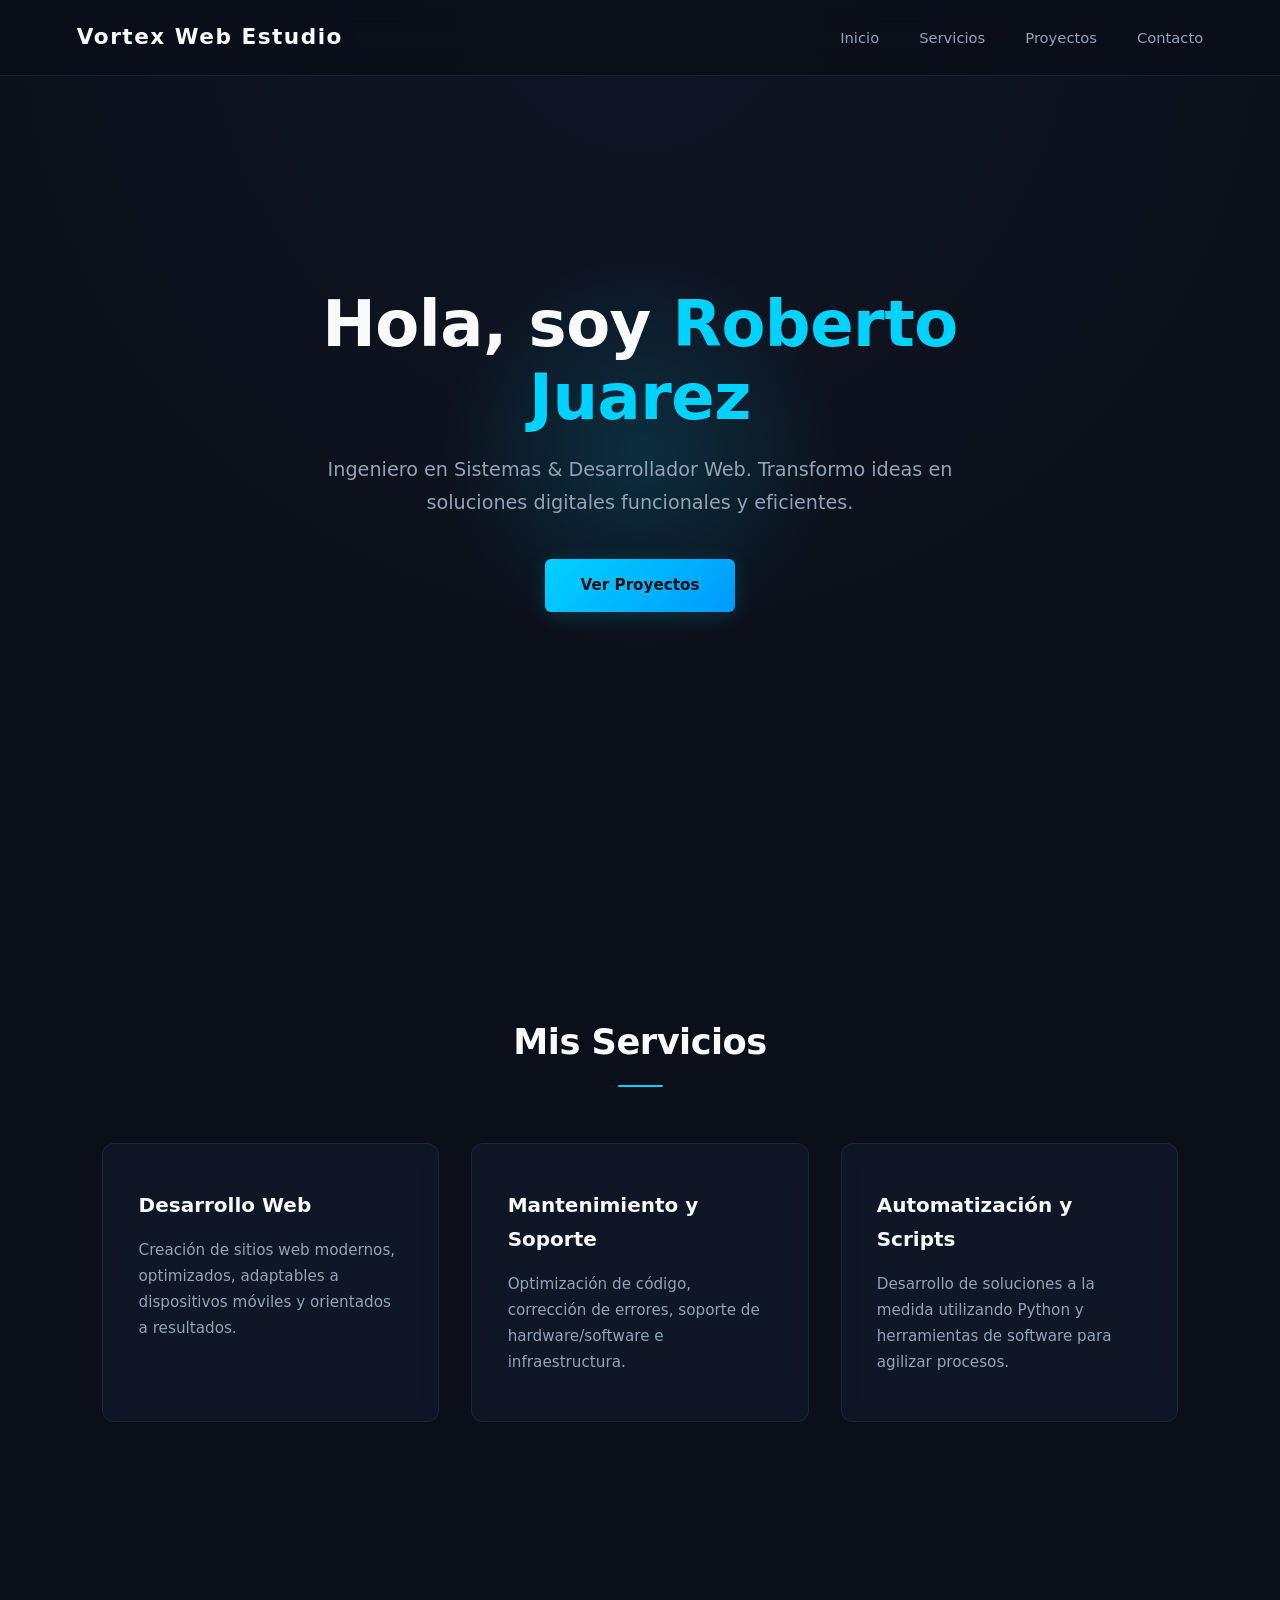
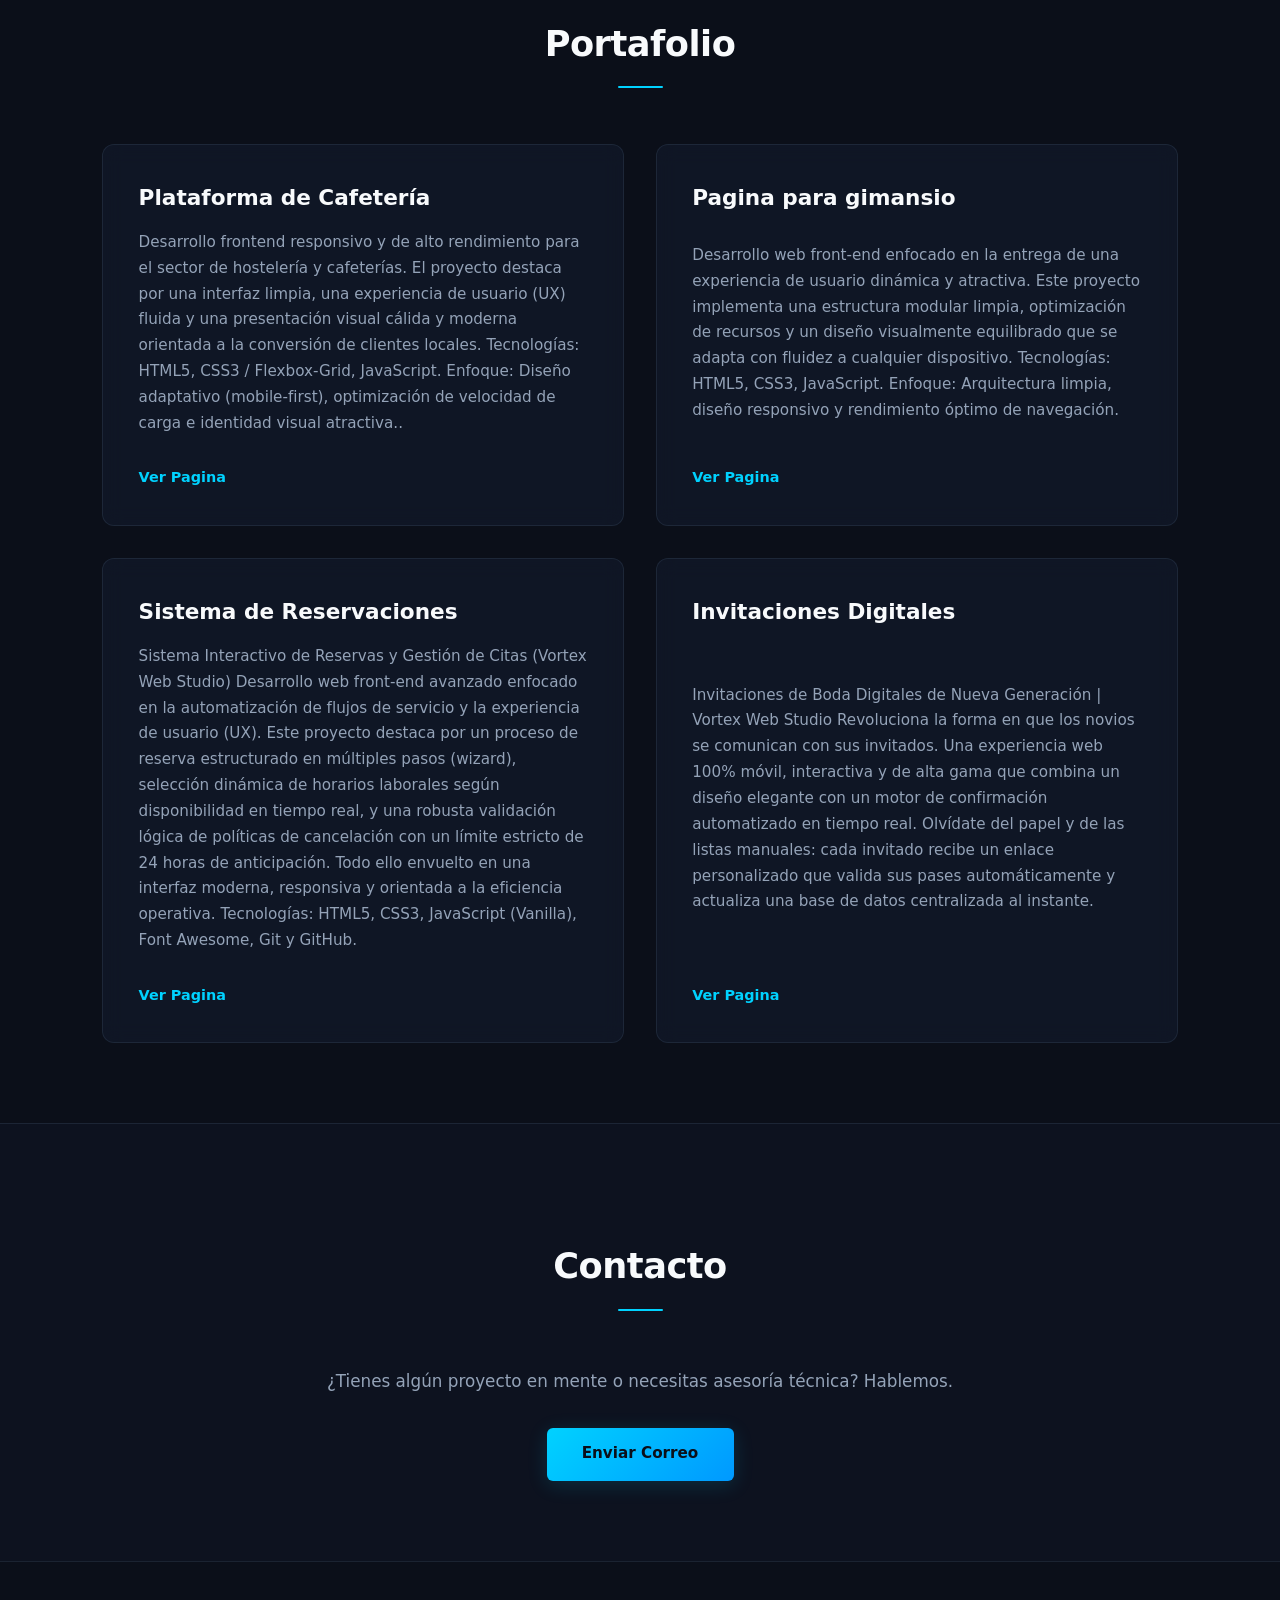
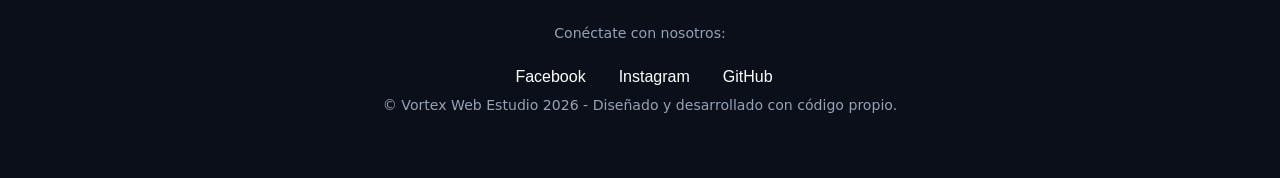
<file: index.html>
<!DOCTYPE html>
<html lang="es">
    <head>
  <meta charset="UTF-8">
    <meta name="viewport" content="width=device-width, initial-scale=1.0">
    <meta name="description" content="Portafolio profesional y servicios de desarrollo web y soluciones tecnológicas.">
     <title> Vortex Web Estudio | Desarrollador & Servicios Web</title>  
       
     <link rel="stylesheet" href="style.css">
    </head>
    <body>
      <header>
        <div class="logo">
            <a href="#">Vortex Web Estudio</a>
        </div>
        <nav>
            <ul>
                <li><a href="index.html">Inicio</a></li>
                <li><a href="#servicios">Servicios</a></li>
                <li><a href="#proyectos">Proyectos</a></li>
                <li><a href="contacto.html" >Contacto</a></li>
            </ul>
        </nav>
    </header>

    <!-- 2. SECCIÓN PRINCIPAL (HERO) -->
    <section id="index.html" class="hero">
        <div class="hero-content">
            <h1>Hola, soy <span class="highlight">Roberto Juarez</span></h1>
            <p>Ingeniero en Sistemas & Desarrollador Web. Transformo ideas en soluciones digitales funcionales y eficientes.</p>
            <a href="#proyectos" class="btn">Ver Proyectos</a>
        </div>
    </section>

    <!-- 3. SECCIÓN DE SERVICIOS -->
    <section id="servicios" class="services">
        <h2>Mis Servicios</h2>
        <div class="services-grid">
            <div class="service-card">
                <h3>Desarrollo Web</h3>
                <p>Creación de sitios web modernos, optimizados, adaptables a dispositivos móviles y orientados a resultados.</p>
            </div>
            <div class="service-card">
                <h3>Mantenimiento y Soporte</h3>
                <p>Optimización de código, corrección de errores, soporte de hardware/software e infraestructura.</p>
            </div>
            <div class="service-card">
                <h3>Automatización y Scripts</h3>
                <p>Desarrollo de soluciones a la medida utilizando Python y herramientas de software para agilizar procesos.</p>
            </div>
        </div>
    </section>

    <!-- 4. SECCIÓN DE PROYECTOS / PORTAFOLIO -->
    <section id="proyectos" class="projects">
        <h2>Portafolio</h2>
        <div class="projects-grid">
            <!-- Proyecto 1 -->
            <article class="project-card">
                <h3>Plataforma de Cafetería</h3>
                <p> Desarrollo frontend responsivo y de alto rendimiento para el sector de hostelería y cafeterías. El proyecto destaca por una interfaz limpia, una experiencia de usuario (UX) fluida y una presentación visual cálida y moderna orientada a la conversión de clientes locales.

                        Tecnologías: HTML5, CSS3 / Flexbox-Grid, JavaScript.

                        Enfoque: Diseño adaptativo (mobile-first), optimización de velocidad de carga e identidad visual atractiva..</p>
                <a href="https://robertocje.github.io/cafeteria/" target="_blank">Ver Pagina</a>
            </article>
            <!-- Proyecto 2 -->
            <article class="project-card">
                <h3>Pagina para gimansio</h3>
                <p>Desarrollo web front-end enfocado en la entrega de una experiencia de usuario dinámica y atractiva. Este proyecto implementa una estructura modular limpia, optimización de recursos y un diseño visualmente equilibrado que se adapta con fluidez a cualquier dispositivo.

                  Tecnologías: HTML5, CSS3, JavaScript.

                    Enfoque: Arquitectura limpia, diseño responsivo y rendimiento óptimo de navegación.</p>
                <a href="https://robertocje.github.io/proyecto-4/" target="_blank">Ver Pagina</a>
            </article>
            <!-- Proyecto 3 -->
            <article class="project-card">
                <h3>Sistema de Reservaciones</h3>
                <p>Sistema Interactivo de Reservas y Gestión de Citas (Vortex Web Studio)

Desarrollo web front-end avanzado enfocado en la automatización de flujos de servicio y la experiencia de usuario (UX). Este proyecto destaca por un proceso de reserva estructurado en múltiples pasos (wizard), selección dinámica de horarios laborales según disponibilidad en tiempo real, y una robusta validación lógica de políticas de cancelación con un límite estricto de 24 horas de anticipación. Todo ello envuelto en una interfaz moderna, responsiva y orientada a la eficiencia operativa.

Tecnologías: HTML5, CSS3, JavaScript (Vanilla), Font Awesome, Git y GitHub.</p>
                <a href="https://robertocje.github.io/sistema-_citas/" target="_blank">Ver Pagina</a>
            </article>
             <article class="project-card">
            <h3>Invitaciones Digitales</h3>
            <p>Invitaciones de Boda Digitales de Nueva Generación | Vortex Web Studio
Revoluciona la forma en que los novios se comunican con sus invitados. Una experiencia web 100% móvil, interactiva y de alta gama que combina un diseño elegante con un motor de confirmación automatizado en tiempo real. Olvídate del papel y de las listas manuales: cada invitado recibe un enlace personalizado que valida sus pases automáticamente y actualiza una base de datos centralizada al instante.</p>
            <a href="https://robertocje.github.io/Invitaciones-digitales/" target="_blank">Ver Pagina</a>
        </article>

        </div>
           </section>

    <!-- 5. SECCIÓN DE CONTACTO -->
    <section id="contacto" class="contact">
        <h2>Contacto</h2>
        <p>¿Tienes algún proyecto en mente o necesitas asesoría técnica? Hablemos.</p>
        <!-- Puedes enlazar redes, correo o un formulario -->
        <a href="contacto.html" class="btn">Enviar Correo</a>
    </section>

    <!-- 6. PIE DE PÁGINA -->
    <footer>
      <div class="social-section">
                <p>Conéctate con nosotros:</p>
                <div class="social-links">
                    <!-- Enlace a Facebook -->
                    <a href="https://www.facebook.com/profile.php?id=61594541106682" target="_blank" rel="noopener noreferrer" class="social-icon facebook" aria-label="Facebook">
                        <i class="fa-brands fa-facebook"></i> Facebook
                    </a>
                    
                    <!-- Enlace a Instagram -->
                    <a href="https://www.instagram.com/vortexwebestudio/" target="_blank" rel="noopener noreferrer" class="social-icon instagram" aria-label="Instagram">
                        <i class="fa-brands fa-instagram"></i> Instagram
                    </a>
                    
                    <!-- Enlace a GitHub -->
                    <a href="https://github.com/RobertoCje" target="_blank" rel="noopener noreferrer" class="social-icon github" aria-label="GitHub">
                        <i class="fa-brands fa-github"></i> GitHub
                    </a>
                </div>
        <p>&copy; Vortex Web Estudio 2026 - Diseñado y desarrollado con código propio.</p>
    </footer>
    </body>
</html>
</file>
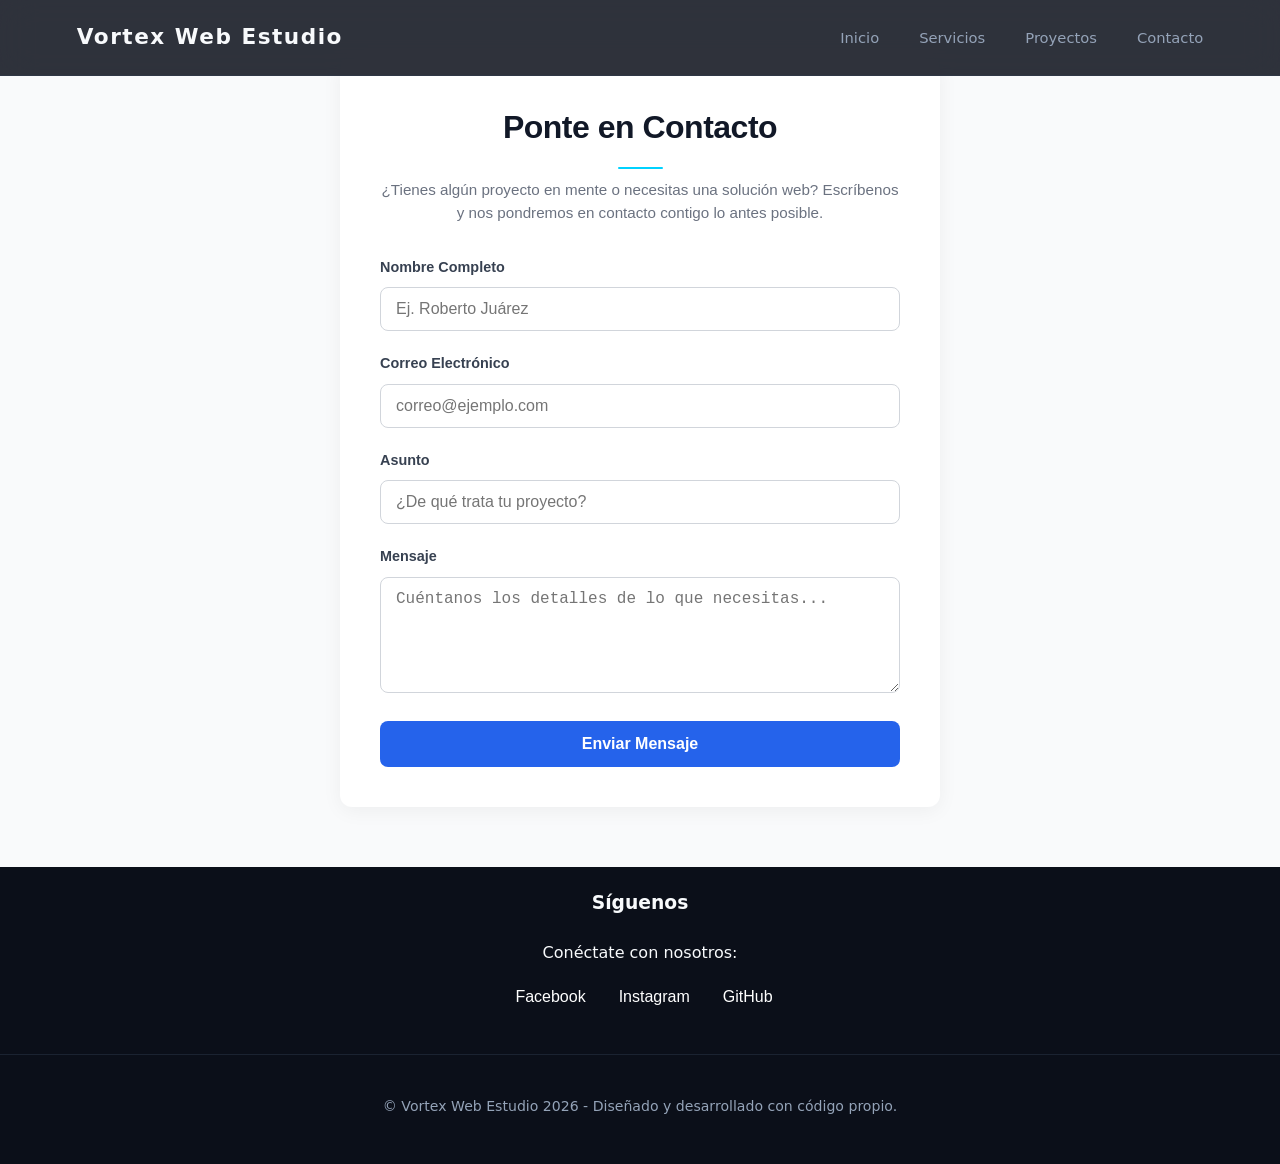
<file: contacto.html>
<!DOCTYPE html>
<html lang="es">
    <head>
        <meta charset="UTF-8">
        <meta name="viewport" content="width=device-width, initial-scale=1.0">
        <meta name="description" content="Portafolio profesional y servicios de desarrollo web y soluciones tecnológicas.">
        <title>Vortex Web Estudio | Desarrollador & Servicios Web</title>  
        <link rel="stylesheet" href="style.css">
    </head>
    <body>
        <header>
            <div class="logo">
                <a href="index.html">Vortex Web Estudio</a>
            </div>
            <nav>
                <ul>
                    <li><a href="index.html">Inicio</a></li>
                    <li><a href="#servicios">Servicios</a></li>
                    <li><a href="#proyectos">Proyectos</a></li>
                    <li><a href="#contacto">Contacto</a></li>
                </ul>
            </nav>
        </header>

        <main>
            <!-- Aquí puedes agregar tus secciones de inicio, servicios o proyectos si las tienes separadas -->

            <section id="contacto" class="contact-section">
                <div class="contact-container">
                    <div class="contact-header">
                        <h2>Ponte en Contacto</h2>
                        <p>¿Tienes algún proyecto en mente o necesitas una solución web? Escríbenos y nos pondremos en contacto contigo lo antes posible.</p>
                    </div>

                    <!-- Reemplaza TU_ENDPOINT_DE_FORMSPREE con el enlace real que te dé Formspree -->
                    <form id="contactForm" class="contact-form" action="https://formspree.io/f/xeaoywze" method="POST">
                        <div class="form-group">
                            <label for="nombre">Nombre Completo</label>
                            <input type="text" id="nombre" name="nombre" placeholder="Ej. Roberto Juárez" required>
                        </div>

                        <div class="form-group">
                            <label for="email">Correo Electrónico</label>
                            <input type="email" id="email" name="email" placeholder="correo@ejemplo.com" required>
                        </div>

                        <div class="form-group">
                            <label for="asunto">Asunto</label>
                            <input type="text" id="asunto" name="asunto" placeholder="¿De qué trata tu proyecto?" required>
                        </div>

                        <div class="form-group">
                            <label for="mensaje">Mensaje</label>
                            <textarea id="mensaje" name="mensaje" rows="5" placeholder="Cuéntanos los detalles de lo que necesitas..." required></textarea>
                        </div>

                        <button type="submit" class="btn-submit">Enviar Mensaje</button>
                    </form>
                </div>
            </section>
            <div class="social-section">
    <h3>Síguenos</h3>
    <div class="social-section">
                <p>Conéctate con nosotros:</p>
                <div class="social-links">
                    <!-- Enlace a Facebook -->
                    <a href="https://www.facebook.com/profile.php?id=61594541106682" target="_blank" rel="noopener noreferrer" class="social-icon facebook" aria-label="Facebook">
                        <i class="fa-brands fa-facebook"></i> Facebook
                    </a>
                    
                    <!-- Enlace a Instagram -->
                    <a href="https://www.instagram.com/vortexwebestudio/" target="_blank" rel="noopener noreferrer" class="social-icon instagram" aria-label="Instagram">
                        <i class="fa-brands fa-instagram"></i> Instagram
                    </a>
                    
                    <!-- Enlace a GitHub -->
                    <a href="https://github.com/RobertoCje" target="_blank" rel="noopener noreferrer" class="social-icon github" aria-label="GitHub">
                        <i class="fa-brands fa-github"></i> GitHub
                    </a>
                </div>
</div>

        </main>

        <footer>
            <p>&copy; Vortex Web Estudio 2026 - Diseñado y desarrollado con código propio.</p>
        </footer>
    </body>
</html>
</file>
<file: style.css>
/* ==========================================
   VARIABLES DE DISEÑO (Identidad Vortex)
========================================== */
:root {
    --bg-primary: #0b0f19;                      /* Fondo base ultra oscuro y limpio */
    --bg-secondary: #131b2e;                    /* Superficies secundarias */
    --bg-card: rgba(19, 27, 46, 0.6);           /* Tarjetas con sutil transparencia */
    --bg-card-hover: rgba(27, 38, 59, 0.8);     /* Estado hover de tarjetas */
    --accent: #00d2ff;                          /* Azul tecnológico brillante */
    --accent-glow: rgba(0, 210, 255, 0.15);
    --text-main: #f8fafc;                       /* Texto principal claro */
    --text-muted: #94a3b8;                      /* Texto secundario elegante */
    --border-color: rgba(51, 65, 85, 0.4);      /* Bordes sutiles y limpios */
    --border-hover: rgba(0, 210, 255, 0.3);     /* Borde activo */
    --transition: all 0.35s cubic-bezier(0.4, 0, 0.2, 1);
}

/* ==========================================
   ESTILOS GENERALES Y RESET
========================================== */
* {
    margin: 0;
    padding: 0;
    box-sizing: border-box;
}

html {
    scroll-behavior: smooth;
}

body {
    font-family: 'Segoe UI', system-ui, -apple-system, sans-serif;
    background-color: var(--bg-primary);
    /* Fondo limpio con un degradado radial muy sutil que aporta profundidad profesional */
    background-image: radial-gradient(circle at 50% 0%, rgba(19, 27, 46, 0.6) 0%, transparent 70%);
    background-attachment: fixed;
    color: var(--text-main);
    line-height: 1.7;
    min-height: 100vh;
}

a {
    text-decoration: none;
    color: inherit;
}

ul {
    list-style: none;
}

/* ==========================================
   HEADER Y NAVEGACIÓN
========================================== */
header {
    position: fixed;
    top: 0;
    left: 0;
    width: 100%;
    display: flex;
    justify-content: space-between;
    align-items: center;
    padding: 1.2rem 6%;
    background-color: rgba(11, 15, 25, 0.85);
    backdrop-filter: blur(16px);
    -webkit-backdrop-filter: blur(16px);
    border-bottom: 1px solid var(--border-color);
    z-index: 1000;
}

.logo a {
    font-size: 1.35rem;
    font-weight: 700;
    letter-spacing: 1.5px;
    color: var(--text-main);
}

.logo a span {
    color: var(--accent);
}

nav ul {
    display: flex;
    gap: 2.5rem;
}

nav a {
    font-size: 0.92rem;
    font-weight: 500;
    color: var(--text-muted);
    transition: var(--transition);
}

nav a:hover {
    color: var(--accent);
}

/* ==========================================
   SECCIÓN HERO (PRINCIPAL)
========================================== */
.hero {
    min-height: 100vh;
    display: flex;
    align-items: center;
    justify-content: center;
    text-align: center;
    padding: 0 1.5rem;
    position: relative;
}

.hero::after {
    content: '';
    position: absolute;
    width: 400px;
    height: 400px;
    background: radial-gradient(circle, var(--accent-glow) 0%, transparent 70%);
    top: 50%;
    left: 50%;
    transform: translate(-50%, -50%);
    z-index: -1;
    pointer-events: none;
}

.hero-content {
    max-width: 850px;
}

.hero h1 {
    font-size: clamp(2.5rem, 5vw, 4.2rem);
    font-weight: 800;
    margin-bottom: 1.2rem;
    line-height: 1.15;
    letter-spacing: -0.5px;
}

.highlight {
    color: var(--accent);
}

.hero p {
    font-size: clamp(1rem, 2vw, 1.2rem);
    color: var(--text-muted);
    margin-bottom: 2.5rem;
    max-width: 650px;
    margin-left: auto;
    margin-right: auto;
}

/* Botones con estilo ejecutivo */
.btn {
    display: inline-block;
    padding: 0.85rem 2.2rem;
    background: linear-gradient(135deg, #00d2ff, #0099ff);
    color: #0b0f19;
    font-weight: 600;
    font-size: 0.95rem;
    border-radius: 6px;
    box-shadow: 0 4px 20px var(--accent-glow);
    transition: var(--transition);
}

.btn:hover {
    transform: translateY(-2px);
    box-shadow: 0 6px 25px rgba(0, 210, 255, 0.35);
    filter: brightness(1.05);
}

/* ==========================================
   SECCIONES GENERALES (SERVICIOS Y PROYECTOS)
========================================== */
section {
    padding: 7rem 8% 5rem;
}

section h2 {
    text-align: center;
    font-size: 2.2rem;
    margin-bottom: 3.5rem;
    font-weight: 700;
    letter-spacing: -0.5px;
    position: relative;
}

section h2::after {
    content: '';
    display: block;
    width: 45px;
    height: 2px;
    background-color: var(--accent);
    margin: 0.8rem auto 0;
    border-radius: 2px;
}

/* Grid de Servicios */
.services-grid {
    display: grid;
    grid-template-columns: repeat(auto-fit, minmax(300px, 1fr));
    gap: 2rem;
}

.service-card {
    background-color: var(--bg-card);
    backdrop-filter: blur(10px);
    -webkit-backdrop-filter: blur(10px);
    padding: 2.8rem 2.2rem;
    border-radius: 12px;
    border: 1px solid var(--border-color);
    transition: var(--transition);
}

.service-card:hover {
    background-color: var(--bg-card-hover);
    border-color: var(--border-hover);
    transform: translateY(-4px);
    box-shadow: 0 12px 35px rgba(0, 0, 0, 0.4);
}

.service-card h3 {
    font-size: 1.25rem;
    margin-bottom: 1rem;
    color: var(--text-main);
    font-weight: 600;
}

.service-card p {
    color: var(--text-muted);
    font-size: 0.95rem;
}

/* Grid de Proyectos / Portafolio */
.projects-grid {
    display: grid;
    grid-template-columns: repeat(auto-fit, minmax(340px, 1fr));
    gap: 2rem;
}

.project-card {
    background-color: var(--bg-card);
    backdrop-filter: blur(10px);
    -webkit-backdrop-filter: blur(10px);
    border: 1px solid var(--border-color);
    border-radius: 12px;
    padding: 2.2rem;
    transition: var(--transition);
    display: flex;
    flex-direction: column;
    justify-content: space-between;
}

.project-card:hover {
    background-color: var(--bg-card-hover);
    border-color: var(--border-hover);
    transform: translateY(-4px);
    box-shadow: 0 12px 35px rgba(0, 0, 0, 0.4);
}

.project-card h3 {
    font-size: 1.35rem;
    margin-bottom: 0.8rem;
    font-weight: 600;
}

.project-card p {
    color: var(--text-muted);
    margin-bottom: 1.8rem;
    font-size: 0.95rem;
}

.project-card a {
    color: var(--accent);
    font-weight: 600;
    font-size: 0.9rem;
    display: inline-flex;
    align-items: center;
    gap: 0.4rem;
    transition: var(--transition);
}

.project-card a:hover {
    opacity: 0.8;
    transform: translateX(3px);
}

/* ==========================================
   SECCIÓN CONTACTO
========================================== */
.contact {
    text-align: center;
    background-color: rgba(19, 27, 46, 0.3);
    border-top: 1px solid var(--border-color);
}

.contact p {
    color: var(--text-muted);
    margin-bottom: 2rem;
    font-size: 1.05rem;
}

/* ==========================================
   FOOTER
========================================== */
footer {
    text-align: center;
    padding: 2.5rem;
    background-color: var(--bg-primary);
    border-top: 1px solid var(--border-color);
    color: var(--text-muted);
    font-size: 0.88rem;
}

/* ==========================================
   RESPONSIVE DESIGN (MÓVILES)
========================================== */
@media (max-width: 768px) {
    nav ul {
        display: none;
    }
    
    header {
        justify-content: center;
    }
    
    section {
        padding: 5rem 6% 3rem;
    }
}
.contact-section {
    padding: 60px 20px;
    background-color: #f9fafb;
    font-family: 'Segoe UI', Tahoma, Geneva, Verdana, sans-serif;
    color: #1f2937;
}

.contact-container {
    max-width: 600px;
    margin: 0 auto;
    background: #ffffff;
    padding: 40px;
    border-radius: 12px;
    box-shadow: 0 4px 20px rgba(0, 0, 0, 0.05);
}

.contact-header {
    text-align: center;
    margin-bottom: 30px;
}

.contact-header h2 {
    font-size: 2rem;
    color: #111827;
    margin-bottom: 10px;
}

.contact-header p {
    color: #6b7280;
    font-size: 0.95rem;
    line-height: 1.5;
}

.contact-form .form-group {
    margin-bottom: 20px;
}

.contact-form label {
    display: block;
    font-weight: 600;
    font-size: 0.9rem;
    margin-bottom: 8px;
    color: #374151;
}

.contact-form input,
.contact-form textarea {
    width: 100%;
    padding: 12px 15px;
    border: 1px solid #d1d5db;
    border-radius: 8px;
    font-size: 1rem;
    color: #1f2937;
    background-color: #fff;
    transition: border-color 0.3s ease, box-shadow 0.3s ease;
    box-sizing: border-box;
}

.contact-form input:focus,
.contact-form textarea:focus {
    outline: none;
    border-color: #2563eb;
    box-shadow: 0 0 0 3px rgba(37, 99, 235, 0.15);
}

.btn-submit {
    width: 100%;
    background-color: #2563eb;
    color: #ffffff;
    border: none;
    padding: 14px;
    font-size: 1rem;
    font-weight: 600;
    border-radius: 8px;
    cursor: pointer;
    transition: background-color 0.3s ease;
}

.btn-submit:hover {
    background-color: #1d4ed8;
}

/* Responsividad para pantallas pequeñas */
@media (max-width: 640px) {
    .contact-container {
        padding: 20px;
    }
}
/* Asegurar visibilidad y diseño elegante para los iconos sociales */
.social-section {
    text-align: center;
    padding: 20px 0;
}

.social-links {
    display: flex;
    justify-content: center;
    gap: 25px;
    margin-top: 10px;
}

.social-links a {
    color: #ffffff; /* Color blanco para que Resalte */
    text-decoration: none;
    font-size: 1rem;
    font-family: sans-serif;
    transition: color 0.3s ease;
}

.social-links a i {
    margin-right: 8px;
    font-size: 1.4rem; /* Tamaño del icono */
}

/* Colores personalizados al pasar el mouse por encima */
.social-links a.facebook:hover {
    color: #1877f2; /* Azul Facebook */
}

.social-links a.instagram:hover {
    color: #e4405f; /* Rosa/Rojo Instagram */
}

.social-links a.github:hover {
    color: #f0f6fc; /* Blanco claro GitHub */
}
</file>
